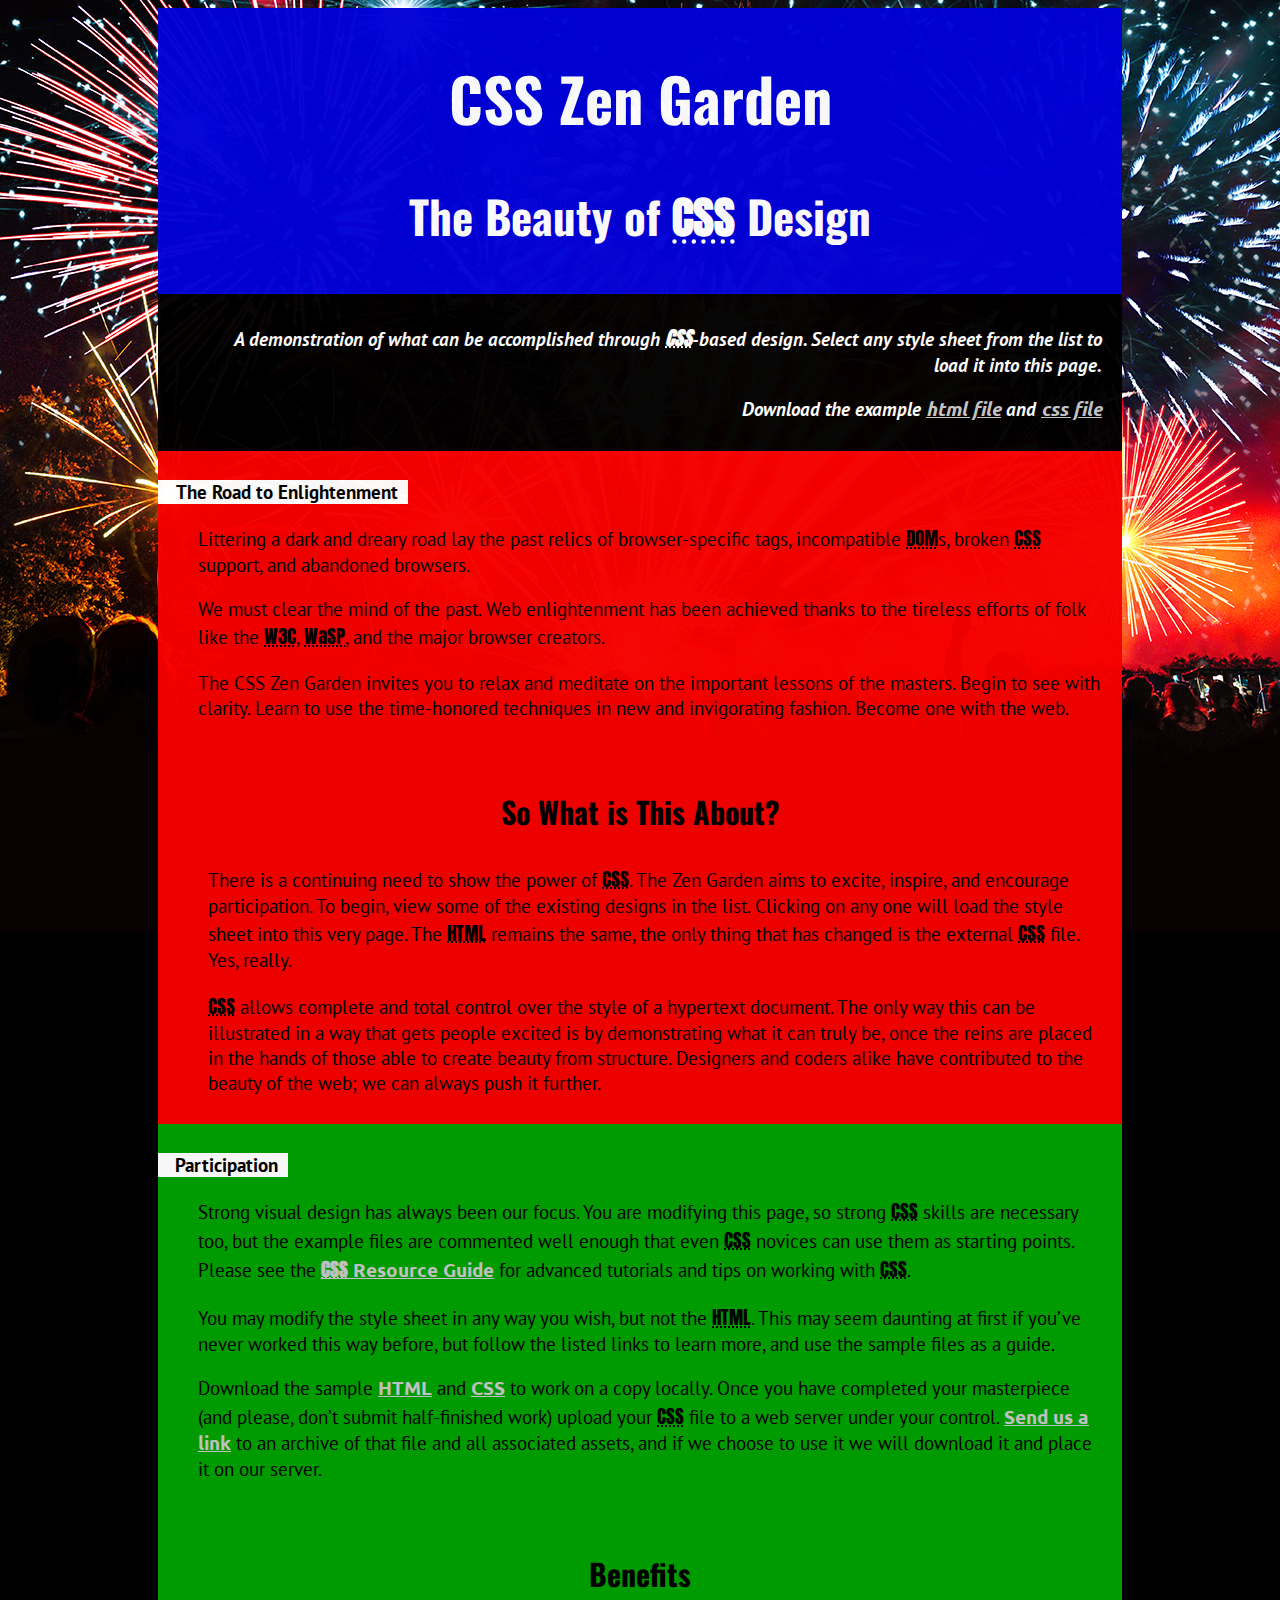
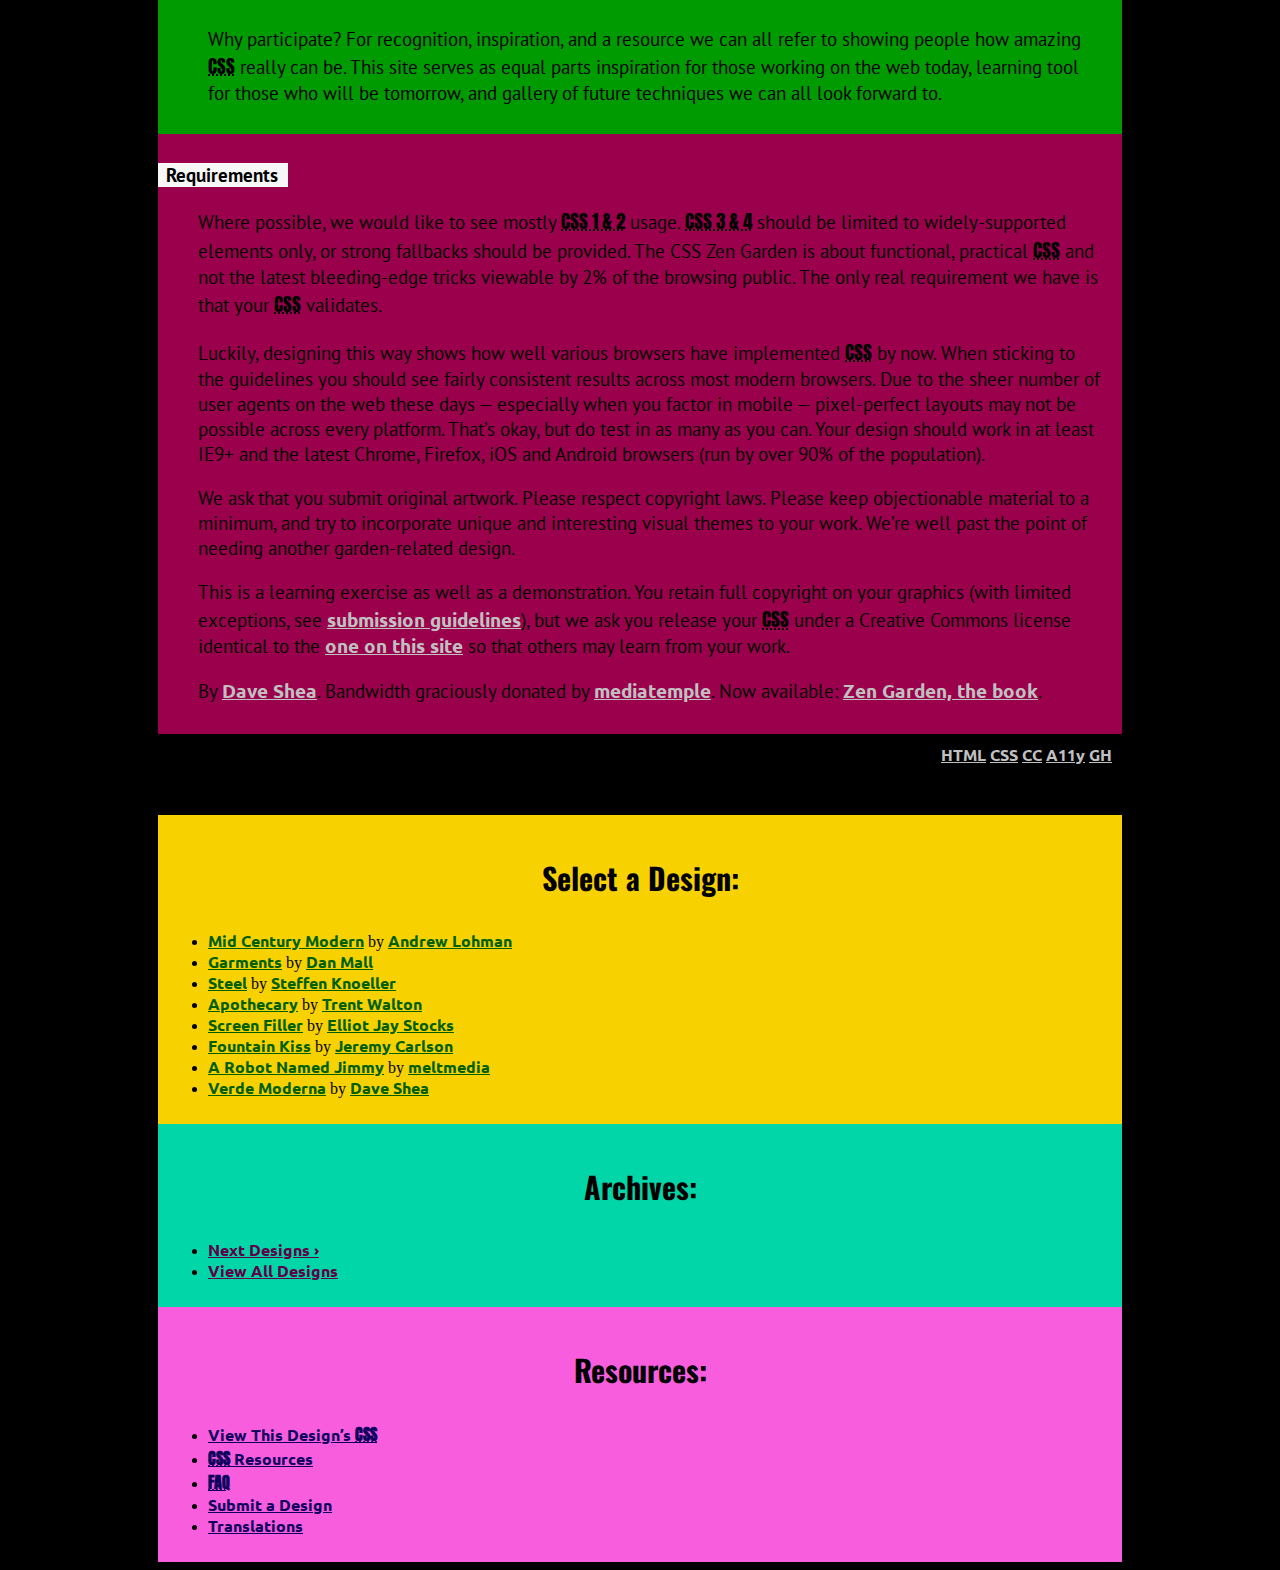
<file: csszengarden/index.html>
<!DOCTYPE html>
<html lang="en">
<head>
	<meta charset="utf-8">
	<title>CSS Zen Garden: The Beauty of CSS Design</title>

	<link rel="stylesheet" media="screen" href="style.css?v=8may2013">
	<link rel="alternate" type="application/rss+xml" title="RSS" href="http://www.csszengarden.com/zengarden.xml">

	<meta name="viewport" content="width=device-width, initial-scale=1.0">
	<meta name="author" content="Dave Shea">
	<meta name="description" content="A demonstration of what can be accomplished visually through CSS-based design.">
	<meta name="robots" content="all">


	<!--[if lt IE 9]>
	<script src="script/html5shiv.js"></script>
	<![endif]-->
</head>

<!--



	View source is a feature, not a bug. Thanks for your curiosity and
	interest in participating!

	Here are the submission guidelines for the new and improved csszengarden.com:

	- CSS3? Of course! Prefix for ALL browsers where necessary.
	- go responsive; test your layout at multiple screen sizes.
	- your browser testing baseline: IE9+, recent Chrome/Firefox/Safari, and iOS/Android
	- Graceful degradation is acceptable, and in fact highly encouraged.
	- use classes for styling. Don't use ids.
	- web fonts are cool, just make sure you have a license to share the files. Hosted 
	  services that are applied via the CSS file (ie. Google Fonts) will work fine, but
	  most that require custom HTML won't. TypeKit is supported, see the readme on this
	  page for usage instructions: https://github.com/mezzoblue/csszengarden.com/

	And a few tips on building your CSS file:

	- use :first-child, :last-child and :nth-child to get at non-classed elements
	- use ::before and ::after to create pseudo-elements for extra styling
	- use multiple background images to apply as many as you need to any element
	- use the Kellum Method for image replacement, if still needed. http://goo.gl/GXxdI
	- don't rely on the extra divs at the bottom. Use ::before and ::after instead.

		
-->

<body id="css-zen-garden">
<div class="page-wrapper">

	<section class="intro" id="zen-intro">
		<header role="banner">
			<h1>CSS Zen Garden</h1>
			<h2>The Beauty of <abbr title="Cascading Style Sheets">CSS</abbr> Design</h2>
		</header>

		<div class="summary" id="zen-summary" role="article">
			<p>A demonstration of what can be accomplished through <abbr title="Cascading Style Sheets">CSS</abbr>-based design. Select any style sheet from the list to load it into this page.</p>
			<p>Download the example <a href="/examples/index" title="This page's source HTML code, not to be modified.">html file</a> and <a href="/examples/style.css" title="This page's sample CSS, the file you may modify.">css file</a></p>
		</div>

		<div class="preamble" id="zen-preamble" role="article">
			<h3>The Road to Enlightenment</h3>
			<p>Littering a dark and dreary road lay the past relics of browser-specific tags, incompatible <abbr title="Document Object Model">DOM</abbr>s, broken <abbr title="Cascading Style Sheets">CSS</abbr> support, and abandoned browsers.</p>
			<p>We must clear the mind of the past. Web enlightenment has been achieved thanks to the tireless efforts of folk like the <abbr title="World Wide Web Consortium">W3C</abbr>, <abbr title="Web Standards Project">WaSP</abbr>, and the major browser creators.</p>
			<p>The CSS Zen Garden invites you to relax and meditate on the important lessons of the masters. Begin to see with clarity. Learn to use the time-honored techniques in new and invigorating fashion. Become one with the web.</p>
		</div>
	</section>

	<div class="main supporting" id="zen-supporting" role="main">
		<div class="explanation" id="zen-explanation" role="article">
			<h3>So What is This About?</h3>
			<p>There is a continuing need to show the power of <abbr title="Cascading Style Sheets">CSS</abbr>. The Zen Garden aims to excite, inspire, and encourage participation. To begin, view some of the existing designs in the list. Clicking on any one will load the style sheet into this very page. The <abbr title="HyperText Markup Language">HTML</abbr> remains the same, the only thing that has changed is the external <abbr title="Cascading Style Sheets">CSS</abbr> file. Yes, really.</p>
			<p><abbr title="Cascading Style Sheets">CSS</abbr> allows complete and total control over the style of a hypertext document. The only way this can be illustrated in a way that gets people excited is by demonstrating what it can truly be, once the reins are placed in the hands of those able to create beauty from structure. Designers and coders alike have contributed to the beauty of the web; we can always push it further.</p>
		</div>

		<div class="participation" id="zen-participation" role="article">
			<h3>Participation</h3>
			<p>Strong visual design has always been our focus. You are modifying this page, so strong <abbr title="Cascading Style Sheets">CSS</abbr> skills are necessary too, but the example files are commented well enough that even <abbr title="Cascading Style Sheets">CSS</abbr> novices can use them as starting points. Please see the <a href="http://www.mezzoblue.com/zengarden/resources/" title="A listing of CSS-related resources"><abbr title="Cascading Style Sheets">CSS</abbr> Resource Guide</a> for advanced tutorials and tips on working with <abbr title="Cascading Style Sheets">CSS</abbr>.</p>
			<p>You may modify the style sheet in any way you wish, but not the <abbr title="HyperText Markup Language">HTML</abbr>. This may seem daunting at first if you&#8217;ve never worked this way before, but follow the listed links to learn more, and use the sample files as a guide.</p>
			<p>Download the sample <a href="/examples/index" title="This page's source HTML code, not to be modified.">HTML</a> and <a href="/examples/style.css" title="This page's sample CSS, the file you may modify.">CSS</a> to work on a copy locally. Once you have completed your masterpiece (and please, don&#8217;t submit half-finished work) upload your <abbr title="Cascading Style Sheets">CSS</abbr> file to a web server under your control. <a href="http://www.mezzoblue.com/zengarden/submit/" title="Use the contact form to send us your CSS file">Send us a link</a> to an archive of that file and all associated assets, and if we choose to use it we will download it and place it on our server.</p>
		</div>

		<div class="benefits" id="zen-benefits" role="article">
			<h3>Benefits</h3>
			<p>Why participate? For recognition, inspiration, and a resource we can all refer to showing people how amazing <abbr title="Cascading Style Sheets">CSS</abbr> really can be. This site serves as equal parts inspiration for those working on the web today, learning tool for those who will be tomorrow, and gallery of future techniques we can all look forward to.</p>
		</div>

		<div class="requirements" id="zen-requirements" role="article">
			<h3>Requirements</h3>
			<p>Where possible, we would like to see mostly <abbr title="Cascading Style Sheets, levels 1 and 2">CSS 1 &amp; 2</abbr> usage. <abbr title="Cascading Style Sheets, levels 3 and 4">CSS 3 &amp; 4</abbr> should be limited to widely-supported elements only, or strong fallbacks should be provided. The CSS Zen Garden is about functional, practical <abbr title="Cascading Style Sheets">CSS</abbr> and not the latest bleeding-edge tricks viewable by 2% of the browsing public. The only real requirement we have is that your <abbr title="Cascading Style Sheets">CSS</abbr> validates.</p>
			<p>Luckily, designing this way shows how well various browsers have implemented <abbr title="Cascading Style Sheets">CSS</abbr> by now. When sticking to the guidelines you should see fairly consistent results across most modern browsers. Due to the sheer number of user agents on the web these days &#8212; especially when you factor in mobile &#8212; pixel-perfect layouts may not be possible across every platform. That&#8217;s okay, but do test in as many as you can. Your design should work in at least IE9+ and the latest Chrome, Firefox, iOS and Android browsers (run by over 90% of the population).</p>
			<p>We ask that you submit original artwork. Please respect copyright laws. Please keep objectionable material to a minimum, and try to incorporate unique and interesting visual themes to your work. We&#8217;re well past the point of needing another garden-related design.</p>
			<p>This is a learning exercise as well as a demonstration. You retain full copyright on your graphics (with limited exceptions, see <a href="http://www.mezzoblue.com/zengarden/submit/guidelines/">submission guidelines</a>), but we ask you release your <abbr title="Cascading Style Sheets">CSS</abbr> under a Creative Commons license identical to the <a href="http://creativecommons.org/licenses/by-nc-sa/3.0/" title="View the Zen Garden's license information.">one on this site</a> so that others may learn from your work.</p>
			<p role="contentinfo">By <a href="http://www.mezzoblue.com/">Dave Shea</a>. Bandwidth graciously donated by <a href="http://www.mediatemple.net/">mediatemple</a>. Now available: <a href="http://www.amazon.com/exec/obidos/ASIN/0321303474/mezzoblue-20/">Zen Garden, the book</a>.</p>
		</div>

		<footer>
			<a href="http://validator.w3.org/check/referer" title="Check the validity of this site&#8217;s HTML" class="zen-validate-html">HTML</a>
			<a href="http://jigsaw.w3.org/css-validator/check/referer" title="Check the validity of this site&#8217;s CSS" class="zen-validate-css">CSS</a>
			<a href="http://creativecommons.org/licenses/by-nc-sa/3.0/" title="View the Creative Commons license of this site: Attribution-NonCommercial-ShareAlike." class="zen-license">CC</a>
			<a href="http://mezzoblue.com/zengarden/faq/#aaa" title="Read about the accessibility of this site" class="zen-accessibility">A11y</a>
			<a href="https://github.com/mezzoblue/csszengarden.com" title="Fork this site on Github" class="zen-github">GH</a>
		</footer>

	</div>


	<aside class="sidebar" role="complementary">
		<div class="wrapper">

			<div class="design-selection" id="design-selection">
				<h3 class="select">Select a Design:</h3>
				<nav role="navigation">
					<ul>
					<li>
						<a href="/221/" class="design-name">Mid Century Modern</a> by						<a href="http://andrewlohman.com/" class="designer-name">Andrew Lohman</a>
					</li>					<li>
						<a href="/220/" class="design-name">Garments</a> by						<a href="http://danielmall.com/" class="designer-name">Dan Mall</a>
					</li>					<li>
						<a href="/219/" class="design-name">Steel</a> by						<a href="http://steffen-knoeller.de" class="designer-name">Steffen Knoeller</a>
					</li>					<li>
						<a href="/218/" class="design-name">Apothecary</a> by						<a href="http://trentwalton.com" class="designer-name">Trent Walton</a>
					</li>					<li>
						<a href="/217/" class="design-name">Screen Filler</a> by						<a href="http://elliotjaystocks.com/" class="designer-name">Elliot Jay Stocks</a>
					</li>					<li>
						<a href="/216/" class="design-name">Fountain Kiss</a> by						<a href="http://jeremycarlson.com" class="designer-name">Jeremy Carlson</a>
					</li>					<li>
						<a href="/215/" class="design-name">A Robot Named Jimmy</a> by						<a href="http://meltmedia.com/" class="designer-name">meltmedia</a>
					</li>					<li>
						<a href="/214/" class="design-name">Verde Moderna</a> by						<a href="http://www.mezzoblue.com/" class="designer-name">Dave Shea</a>
					</li>					</ul>
				</nav>
			</div>

			<div class="design-archives" id="design-archives">
				<h3 class="archives">Archives:</h3>
				<nav role="navigation">
					<ul>
						<li class="next">
							<a href="/214/page1">
								Next Designs <span class="indicator">&rsaquo;</span>
							</a>
						</li>
						<li class="viewall">
							<a href="http://www.mezzoblue.com/zengarden/alldesigns/" title="View every submission to the Zen Garden.">
								View All Designs							</a>
						</li>
					</ul>
				</nav>
			</div>

			<div class="zen-resources" id="zen-resources">
				<h3 class="resources">Resources:</h3>
				<ul>
					<li class="view-css">
						<a href="style.css" title="View the source CSS file of the currently-viewed design.">
							View This Design&#8217;s <abbr title="Cascading Style Sheets">CSS</abbr>						</a>
					</li>
					<li class="css-resources">
						<a href="http://www.mezzoblue.com/zengarden/resources/" title="Links to great sites with information on using CSS.">
							<abbr title="Cascading Style Sheets">CSS</abbr> Resources						</a>
					</li>
					<li class="zen-faq">
						<a href="http://www.mezzoblue.com/zengarden/faq/" title="A list of Frequently Asked Questions about the Zen Garden.">
							<abbr title="Frequently Asked Questions">FAQ</abbr>						</a>
					</li>
					<li class="zen-submit">
						<a href="http://www.mezzoblue.com/zengarden/submit/" title="Send in your own CSS file.">
							Submit a Design						</a>
					</li>
					<li class="zen-translations">
						<a href="http://www.mezzoblue.com/zengarden/translations/" title="View translated versions of this page.">
							Translations						</a>
					</li>
				</ul>
			</div>
		</div>
	</aside>


</div>

<!--

	These superfluous divs/spans were originally provided as catch-alls to add extra imagery.
	These days we have full ::before and ::after support, favour using those instead.
	These only remain for historical design compatibility. They might go away one day.
		
-->
<div class="extra1" role="presentation"></div><div class="extra2" role="presentation"></div><div class="extra3" role="presentation"></div>
<div class="extra4" role="presentation"></div><div class="extra5" role="presentation"></div><div class="extra6" role="presentation"></div>

</body>
</html>
</file>
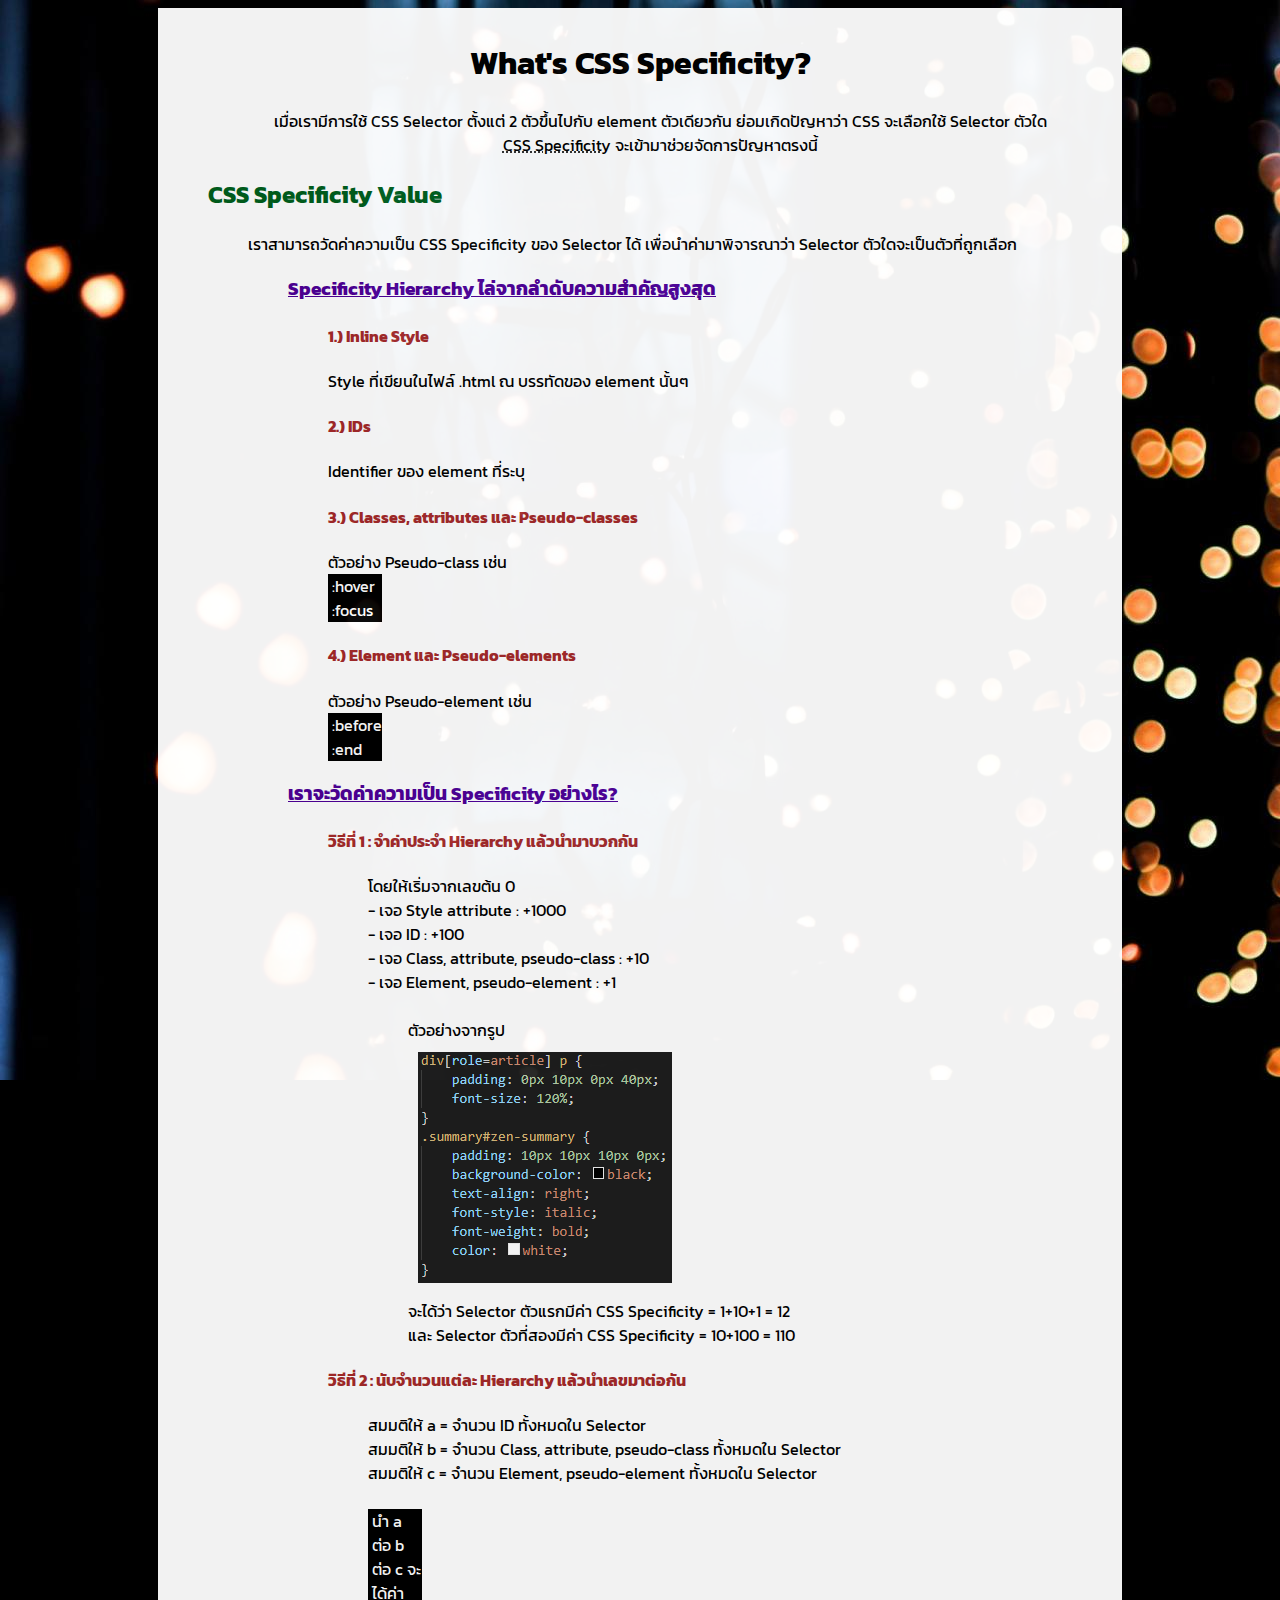
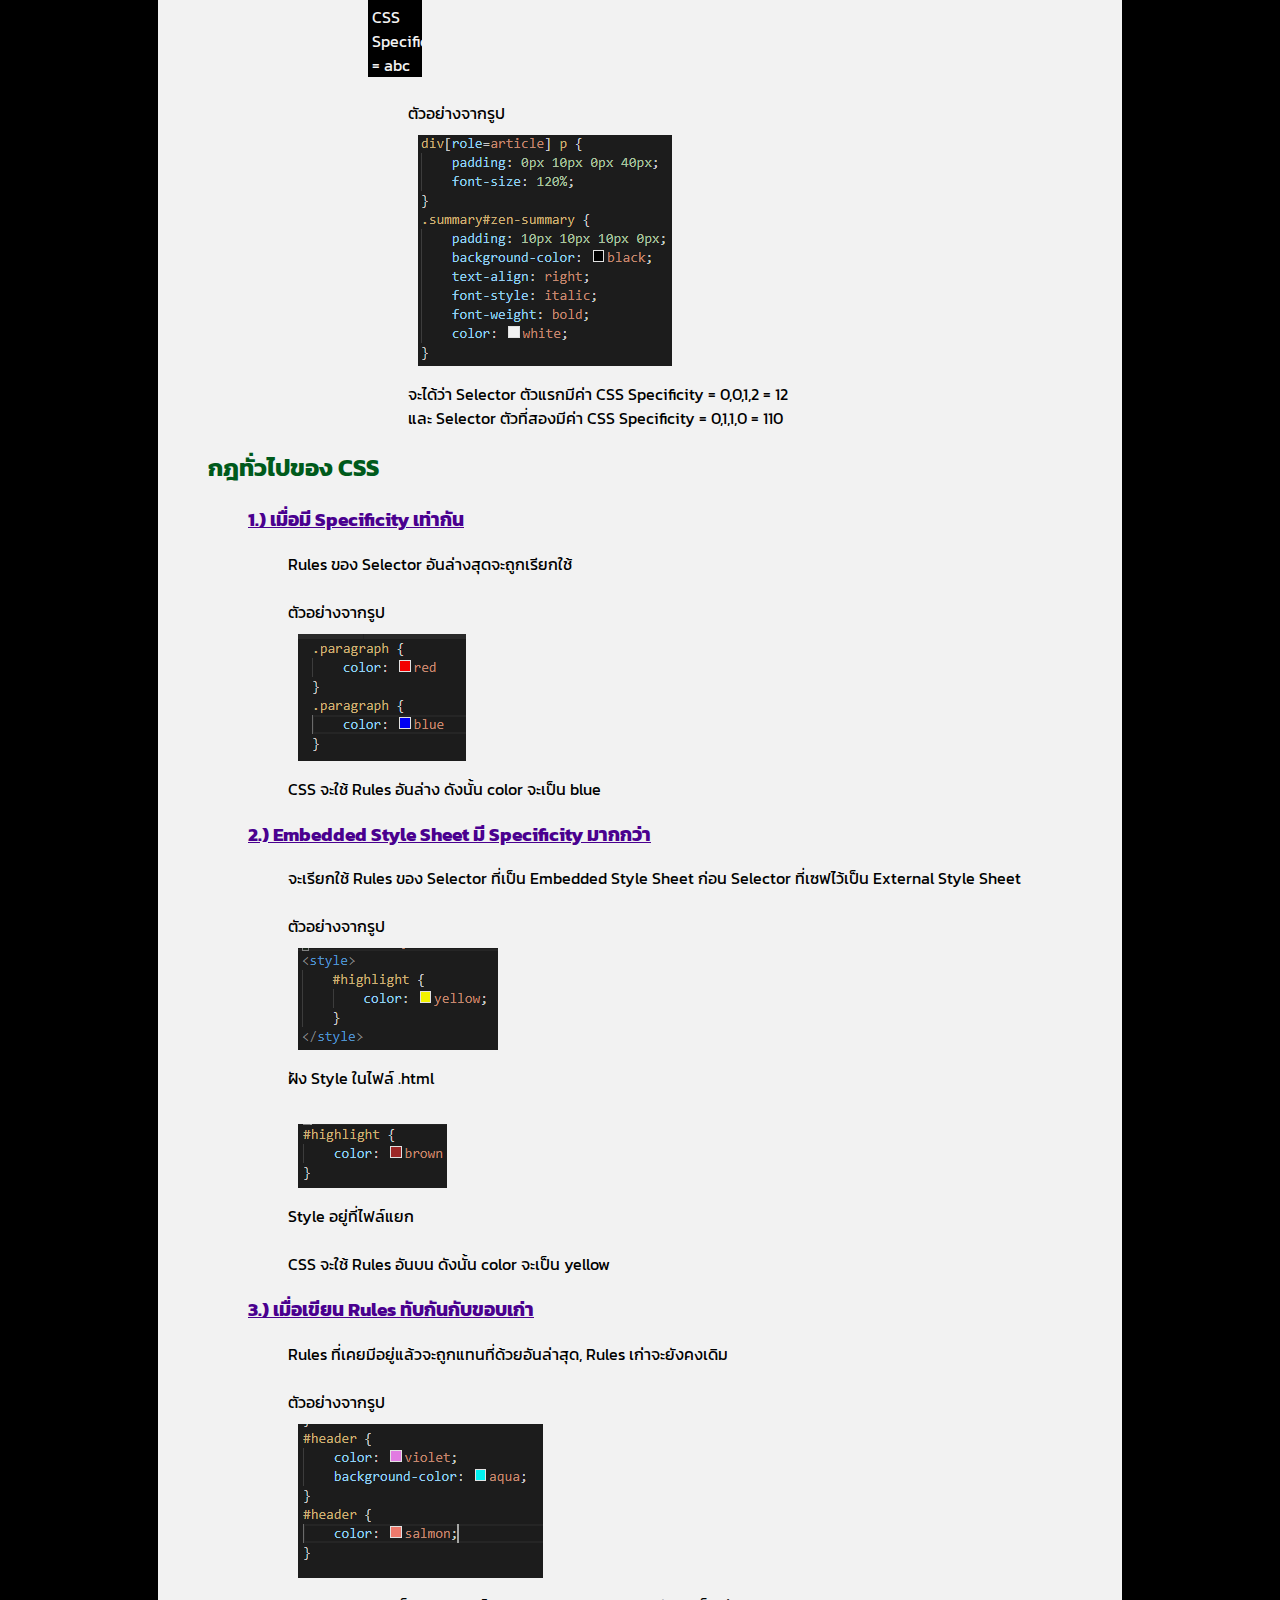
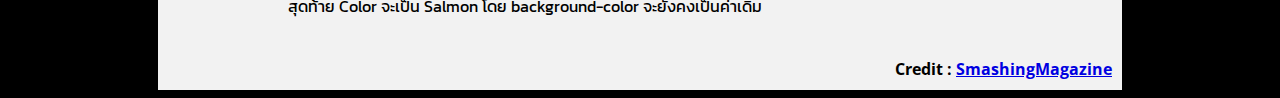
<file: myspecificity/index.html>
<!DOCTYPE html>
<html lang="en">
<head>
    <meta charset="UTF-8">
    <meta name="viewport" content="width=device-width, initial-scale=1.0">
    <meta http-equiv="X-UA-Compatible" content="ie=edge">
    <title>What's CSS Specificity?</title>
    <link rel="stylesheet" href="style.css">
</head>
<body>
    <div id="pagelayout">
        <div id="header">
            <h1>What's CSS Specificity?</h1>
        </div>

        <div id="intro-paragraph" class="paragraph">
            เมื่อเรามีการใช้ CSS Selector ตั้งแต่ 2 ตัวขึ้นไปกับ element ตัวเดียวกัน ย่อมเกิดปัญหาว่า CSS จะเลือกใช้ Selector ตัวใด <br>
            <abbr title="Cascading Style Sheets Specificity" class="keyword">CSS Specificity</abbr> จะเข้ามาช่วยจัดการปัญหาตรงนี้
        </div>

        <div id="value-header" class="paragraph">
            <h2>CSS Specificity Value</h2>
            <div id="value-paragraph" class="paragraph">
                เราสามารถวัดค่าความเป็น CSS Specificity ของ Selector ได้ เพื่อนำค่ามาพิจารณาว่า Selector ตัวใดจะเป็นตัวที่ถูกเลือก<br>
                <div id="hierarchy-paragraph" class="paragraph">
                    <h3>Specificity Hierarchy ไล่จากลำดับความสำคัญสูงสุด</h3>
                    <div class="paragraph">
                        <h4>1.) Inline Style</h4>
                        Style ที่เขียนในไฟล์ .html ณ บรรทัดของ element นั้นๆ
                    </div>
                    <div class="paragraph">
                        <h4>2.) IDs</h4>
                        Identifier ของ element ที่ระบุ
                    </div>
                    <div class="paragraph">
                        <h4>3.) Classes, attributes และ Pseudo-classes</h4>
                        ตัวอย่าง Pseudo-class เช่น 
                        <div id="highlight">:hover</div>
                        <div id="highlight">:focus</div>
                    </div>
                    <div class="paragraph">
                        <h4>4.) Element และ Pseudo-elements</h4>
                        ตัวอย่าง Pseudo-element เช่น
                        <div id="highlight">:before</div>
                        <div id="highlight">:end</div>
                    </div>
                </div>

                <div id="calculate-paragraph" class="paragraph">
                    <h3>เราจะวัดค่าความเป็น Specificity อย่างไร?</h3>
                    <div id="method1-paragraph" class="paragraph">
                        <h4>วิธีที่ 1 : จำค่าประจำ Hierarchy แล้วนำมาบวกกัน</h4>
                        <div class="paragraph">
                            โดยให้เริ่มจากเลขต้น 0<br>
                            - เจอ Style attribute : +1000<br>
                            - เจอ ID : +100<br>
                            - เจอ Class, attribute, pseudo-class : +10<br>
                            - เจอ Element, pseudo-element : +1<br><br>
                            <div class="paragraph">
                                ตัวอย่างจากรูป<br>
                                <img src="../resources/Example 1.PNG" class="image"><br>
                                จะได้ว่า Selector ตัวแรกมีค่า CSS Specificity = 1+10+1 = 12<br>
                                และ Selector ตัวที่สองมีค่า CSS Specificity = 10+100 = 110
                            </div>
                        </div>
                    </div>
                    <div id="method2-paragraph" class="paragraph">
                        <h4>วิธีที่ 2 : นับจำนวนแต่ละ Hierarchy แล้วนำเลขมาต่อกัน</h4>
                        <div class="paragraph">
                            สมมติให้ a = จำนวน ID ทั้งหมดใน Selector<br>
                            สมมติให้ b = จำนวน Class, attribute, pseudo-class ทั้งหมดใน Selector<br>
                            สมมติให้ c = จำนวน Element, pseudo-element ทั้งหมดใน Selector<br><br>
                            <div id="highlight">
                                นำ a ต่อ b ต่อ c จะได้ค่า CSS Specific = abc
                            </div><br>
                            <div class="paragraph">
                                    ตัวอย่างจากรูป<br>
                                    <img src="../resources/Example 1.PNG" alt="Example 1" class="image"><br>
                                    จะได้ว่า Selector ตัวแรกมีค่า CSS Specificity = 0,0,1,2 = 12<br>
                                    และ Selector ตัวที่สองมีค่า CSS Specificity = 0,1,1,0 = 110
                                </div>
                        </div>
                    </div>
                </div>
            </div>
        </div>

        <div id="principle-paragraph" class="paragraph">
            <h2>กฎทั่วไปของ CSS</h2>
            <div id="equal-paragraph" class="paragraph">
                <h3>1.) เมื่อมี Specificity เท่ากัน</h3>
                <div class="paragraph">
                    Rules ของ Selector อันล่างสุดจะถูกเรียกใช้ <br><br>
                    ตัวอย่างจากรูป<br>
                    <img src="../resources/Example 2.PNG" alt="Example 2" class="image"><br>
                    CSS จะใช้ Rules อันล่าง ดังนั้น color จะเป็น blue
                </div>
            </div>
            <div id="embed-paragraph" class="paragraph">
                <h3>2.) Embedded Style Sheet มี Specificity มากกว่า</h3>
                <div class="paragraph">
                    จะเรียกใช้ Rules ของ Selector ที่เป็น Embedded Style Sheet ก่อน Selector ที่เซฟไว้เป็น External Style Sheet<br><br>
                    ตัวอย่างจากรูป<br>
                    <img src="../resources/Example 3-1.PNG" alt="Example 3 : Embedded Style Sheet" class="image"><br>
                    ฝัง Style ในไฟล์ .html <br><br>
                    <img src="../resources/Example 3-2.PNG" alt="Example 3 : External Style Sheet" class="image"><br>
                    Style อยู่ที่ไฟล์แยก <br><br>
                    CSS จะใช้ Rules อันบน ดังนั้น color จะเป็น yellow
                </div>
            </div>
            <div id="override-paragraph" class="paragraph">
                <h3>3.) เมื่อเขียน Rules ทับกันกับขอบเก่า</h3>
                <div class="paragraph">
                    Rules ที่เคยมีอยู่แล้วจะถูกแทนที่ด้วยอันล่าสุด, Rules เก่าจะยังคงเดิม<br><br>
                    ตัวอย่างจากรูป<br>
                    <img src="../resources/Example 4.PNG" alt="Example 4" class="image"><br>
                    สุดท้าย Color จะเป็น Salmon โดย background-color จะยังคงเป็นค่าเดิม
                </div>
            </div>
        </div>

        <div id="footer-credit">
            Credit : <a href="https://www.smashingmagazine.com/2007/07/css-specificity-things-you-should-know/">SmashingMagazine</a>
        </div>
    </div>
</body>
</html>
</file>
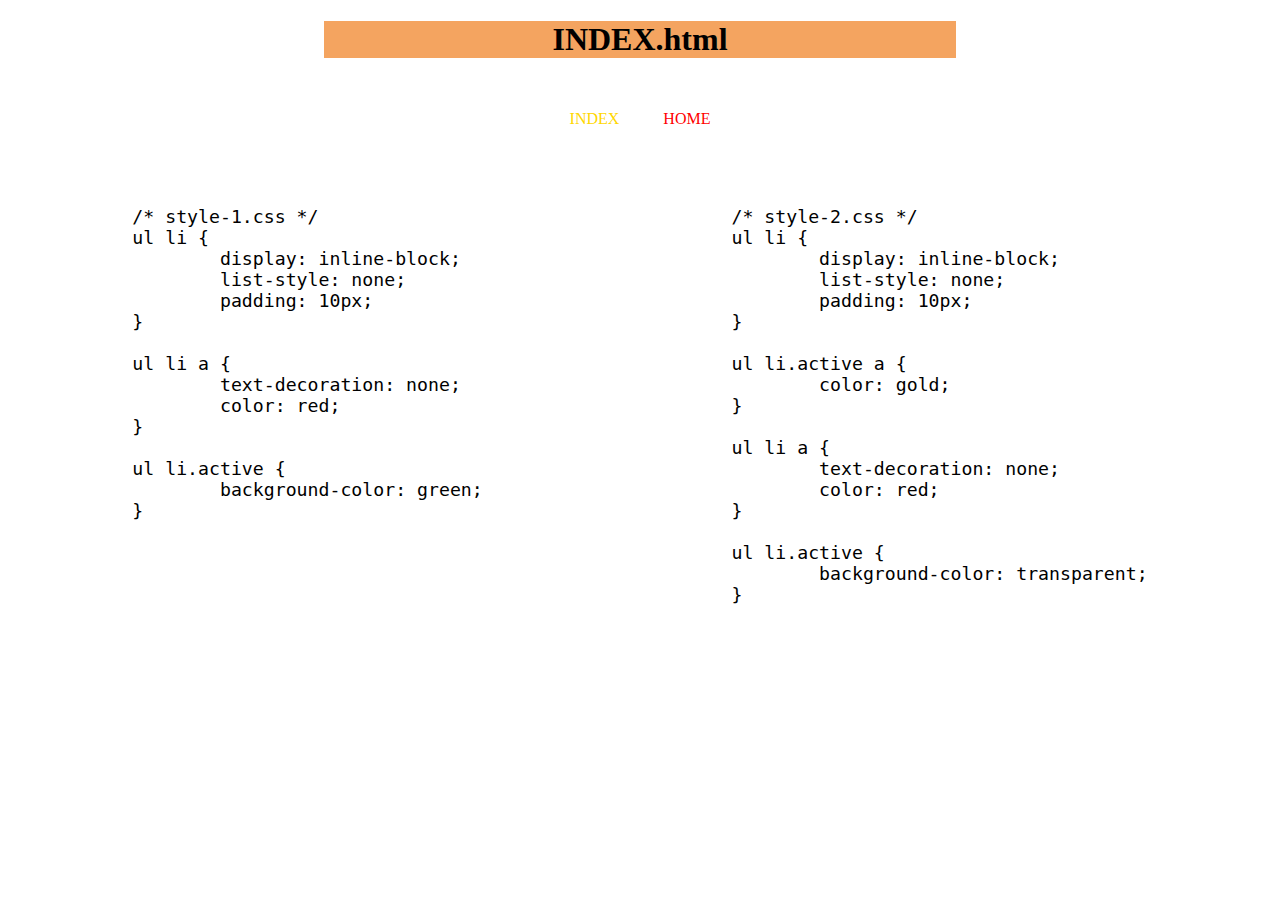
<file: specificity/index.html>
<!DOCTYPE html>
<html>
<head>
	<meta charset="utf-8">
	<title>CSS Specificity</title>
	<link rel="stylesheet" type="text/css" href="style-code.css">
	<link rel="stylesheet" type="text/css" href="style-1.css">
	<link rel="stylesheet" type="text/css" href="style-2.css">
</head>
<body>

	<header>
		<h1>INDEX.html</h1>
	</header>

	<nav>
		<ul>
			<li class="active">
				<a href="index.html">INDEX</a>
			</li>
			<li>
				<a href="home.html">HOME</a>
			</li>
		</ul>
	</nav>

	<section class="code">
		<pre>
/* style-1.css */
ul li {
	display: inline-block;
	list-style: none;
	padding: 10px;
}

ul li a {
	text-decoration: none;
	color: red;
}

ul li.active {
	background-color: green;
}
		</pre>

		<pre>
/* style-2.css */
ul li {
	display: inline-block;
	list-style: none;
	padding: 10px;
}

ul li.active a {
	color: gold;
}

ul li a {
	text-decoration: none;
	color: red;
}

ul li.active {
	background-color: transparent;
}
		</pre>
	</section>

	
</body>
</html>
</file>
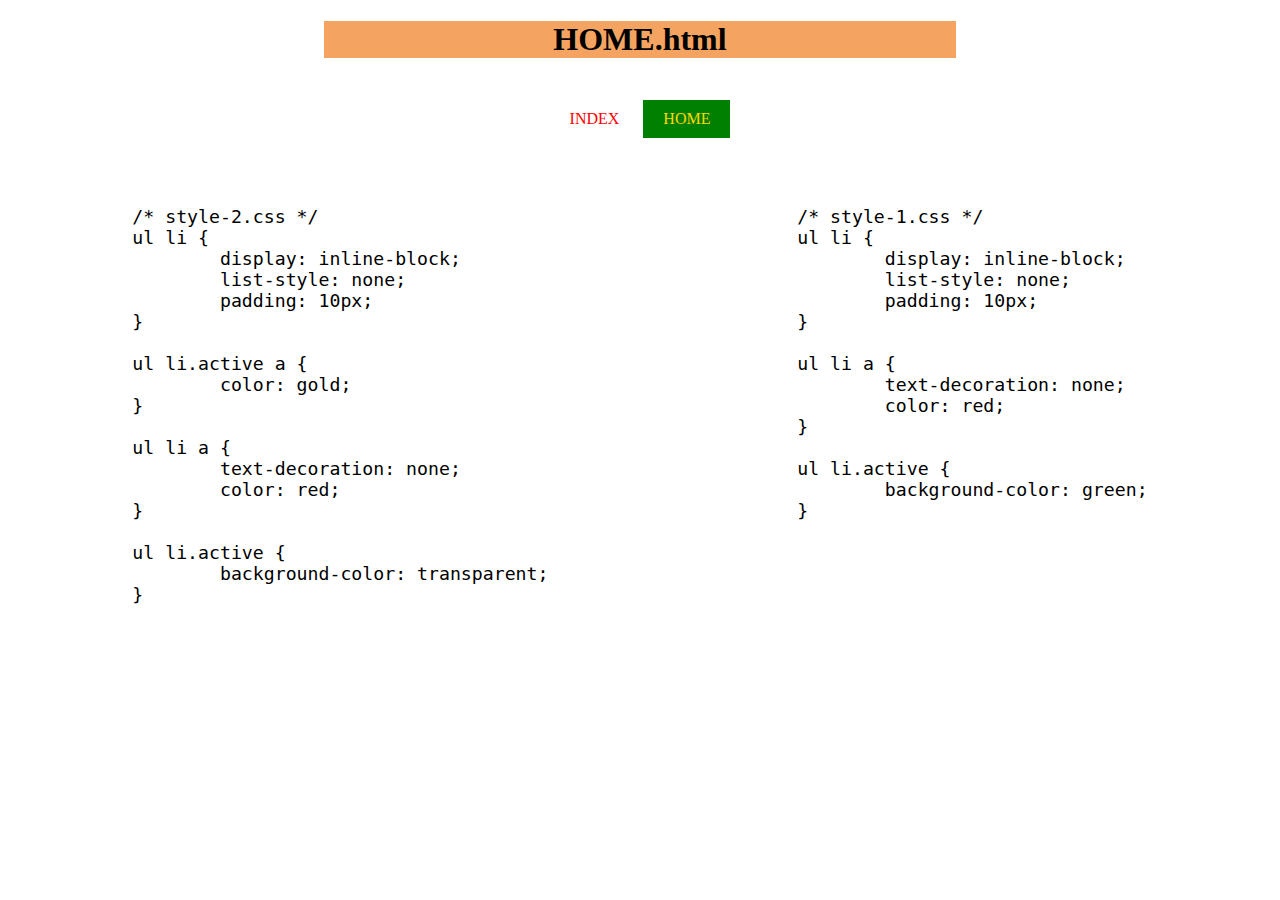
<file: specificity/home.html>
<!DOCTYPE html>
<html>
<head>
	<meta charset="utf-8">
	<title>CSS Specificity</title>
	<link rel="stylesheet" type="text/css" href="style-code.css">
	<link rel="stylesheet" type="text/css" href="style-2.css">
	<link rel="stylesheet" type="text/css" href="style-1.css">
</head>
<body>

	<header>
		<h1>HOME.html</h1>
	</header>

	<nav>
		<ul>
			<li>
				<a href="index.html">INDEX</a>
			</li>
			<li class="active">
				<a href="home.html">HOME</a>
			</li>
		</ul>
	</nav>

	<section  class="code">
		<pre>
/* style-2.css */
ul li {
	display: inline-block;
	list-style: none;
	padding: 10px;
}

ul li.active a {
	color: gold;
}

ul li a {
	text-decoration: none;
	color: red;
}

ul li.active {
	background-color: transparent;
}
		</pre>

		<pre>
/* style-1.css */
ul li {
	display: inline-block;
	list-style: none;
	padding: 10px;
}

ul li a {
	text-decoration: none;
	color: red;
}

ul li.active {
	background-color: green;
}
		</pre>
	</section>
</body>
</html>
</file>
<file: csszengarden/style.css>
@import url('https://fonts.googleapis.com/css?family=Oswald|PT+Sans|Anton|Ubuntu');

@media screen and (min-width: 600px) {
    body {
        min-width: 600px;
        max-width: 1000px;
        padding: 0px 150px 0px 150px;
        background-color: black;
        background-image: url("../resources/bg-csszengarden.jpg");
        background-repeat: no-repeat;
        background-position-x: center;
        background-attachment: fixed;
    }
}
@media screen and (max-width: 768px) {
    body {
        min-width: 100px;
        max-width: 745px;
        padding: 0px 10px 0px 10px;
        background-color: black;
        background-image: url("../resources/bg-csszengarden.jpg");
        background-repeat: no-repeat;
        background-position-x: center;
        background-attachment: fixed;
    }
}
@media screen and (max-width: 480px) {
    body {
        min-width: 100px;
        max-width: 450px;
        padding: 0px 10px 0px 10px;
        background-color: black;
        background-image: url("../resources/bg-csszengarden.jpg");
        background-repeat: no-repeat;
        background-position-x: center;
        background-attachment: fixed;
    }
}
/* body {
    min-width: 600px;
    max-width: 1000px;
    padding: 0px 150px 0px 150px;
    background-color: black;
    background-image: url("../resources/bg-csszengarden.jpg");
    background-repeat: no-repeat;
    background-position-x: center;
    background-attachment: fixed;
} */
header[role=banner] {
    font-family: 'Oswald', sans-serif;
    font-size: 30px;
    background-color: rgb(0, 0, 215);
    color: white;
    padding: 5px 5px 5px 5px;
    text-align: center;
}
.page-wrapper {
    /* padding: 5px;
    margin: 0px 5px 0px 5px; */
    background-color: rgb(71, 71, 71);
    opacity: 0.97;
}
div[role=article] {
    font-family: 'PT Sans', sans-serif;
    /* background-color: white; */
}
div[role=article] p {
    padding: 0px 10px 0px 40px;
    font-size: 120%;
}
.summary#zen-summary {
    padding: 10px 10px 10px 0px;
    background-color: black;
    text-align: right;
    font-style: italic;
    font-weight: bold;
    color: white;
}
a[href] {
    /* color: rgb(0, 0, 215); */
    color: rgb(199, 199, 199);
    font-family: 'Ubuntu', sans-serif;
    font-weight: bold;  
}
.preamble#zen-preamble {
    padding: 10px 10px 10px 0px;
    background-color: rgb(245, 0, 0);
}
.preamble#zen-preamble h3{
    padding-right: 10px;
    text-align: right;
    background-color: white;
    width: 240px;
}
.explanation#zen-explanation {
    padding: 10px 10px 10px 10px;
    background-color: rgb(245, 0, 0);
}
.explanation#zen-explanation h3 {
    text-align: center;
    font-size: 30px;
    font-family: 'Oswald', sans-serif;
}
.participation#zen-participation {
    padding: 10px 10px 10px 0px;
    background-color: rgb(0, 160, 0);
}
.participation#zen-participation h3{
    padding-right: 10px;
    text-align: right;
    background-color: white;
    width: 120px;
}
.benefits#zen-benefits {
    padding: 10px 10px 10px 10px;
    background-color: rgb(0, 160, 0);
}
.benefits#zen-benefits h3{
    text-align: center;
    font-size: 30px;
    font-family: 'Oswald', sans-serif;
}
.requirements#zen-requirements {
    padding: 10px 10px 10px 0px;
    background-color: rgb(160, 0, 80);
}
.requirements#zen-requirements h3{
    padding-right: 10px;
    text-align: right;
    background-color: white;
    width: 120px;
}
abbr {
    font-family: 'Anton', sans-serif;
}
.main footer {
    padding: 10px 10px 50px 10px;
    background-color: black;
    color: white;
    text-align: right;
}
.design-selection {
    padding: 10px 10px 10px 10px;
    background-color: rgb(255, 217, 0);
}
.design-selection h3 {
    text-align: center;
    font-size: 30px;
    font-family: 'Oswald', sans-serif;
}
.design-selection a {
    color: rgb(0, 100, 0);
}
.design-archives {
    padding: 10px 10px 10px 10px;
    background-color: rgb(0, 221, 173);
}
.design-archives h3 {
    text-align: center;
    font-size: 30px;
    font-family: 'Oswald', sans-serif;
}
.design-archives a {
    color: rgb(100, 1, 75);
}
.zen-resources {
    padding: 10px 10px 10px 10px;
    background-color: rgb(255, 96, 229);
}
.zen-resources h3 {
    text-align: center;
    font-size: 30px;
    font-family: 'Oswald', sans-serif;
}
.zen-resources a {
    color: rgb(16, 1, 100);
}
.zen-resources > abbr {
    font-weight: normal;
}
</file>
<file: myspecificity/style.css>
@import url('https://fonts.googleapis.com/css?family=Kanit|Open+Sans');

@media screen and (min-width: 600px) {
    body {
        min-width: 600px;
        max-width: 1000px;
        padding: 0px 150px 0px 150px;
        background-color: black;
        background-image: url("../resources/night-lights-wallpapers-25265-7985302.jpg");
        background-repeat: no-repeat;
        background-attachment: fixed;
        opacity: 0.95;
    }
    .paragraph {
        padding-left: 40px;
        font-family: 'Kanit' , sans-serif;
    }
}
@media screen and (max-width: 768px) {
    body {
        min-width: 100px;
        max-width: 745px;
        padding: 0px 10px 0px 10px;
        background-color: black;
        background-image: url("../resources/night-lights-wallpapers-25265-7985302.jpg");
        background-repeat: no-repeat;
        background-attachment: fixed;
        opacity: 0.95;
    }
    .paragraph {
        padding-left: 20px;
        font-family: 'Kanit' , sans-serif;
    }
}
@media screen and (max-width: 480px) {
    body {
        min-width: 100px;
        max-width: 450px;
        padding: 0px 10px 0px 10px;
        background-color: black;
        background-image: url("../resources/night-lights-wallpapers-25265-7985302.jpg");
        background-repeat: no-repeat;
        background-attachment: fixed;
        opacity: 0.95;
    }
    .paragraph {
        padding-left: 10px;
        font-family: 'Kanit' , sans-serif;
    }
}
/* body {
    min-width: 600px;
    max-width: 1000px;
    padding: 0px 150px 0px 150px;
    background-color: black;
    background-image: url("../resources/night-lights-wallpapers-25265-7985302.jpg");
    background-repeat: no-repeat;
    background-attachment: fixed;
    opacity: 0.95;
} */
#pagelayout {
    padding: 10px 10px 10px 10px;
    background-color: white;
}
#header {
    font-family: 'Open Sans', sans-serif;
    text-align: center;
}
#intro-paragraph {
    text-align: center;
}
/* .paragraph {
    padding-left: 40px;
    font-family: 'Kanit' , sans-serif;
} */
.image {
    padding: 10px;
}
h1, h2, h3, h4{
    font-weight: bold;
    font-family: 'Kanit', sans-serif;
}
h2 {
    color: rgb(0, 95, 29);
}
h3 {
    color: rgb(78, 0, 151);
    text-decoration: underline;
}
h4 {
    color: brown;
}
#highlight {
    padding-left: 4px;
    background-color: black;
    color: white;
    width: 50px;
}
#footer-credit {
    padding-top: 40px;
    font-family: 'Open sans', sans-serif;
    text-align: right;
    font-weight: bold;
}
</file>
<file: specificity/style-code.css>
section.code {
	margin-top: 30px;
	display: flex;
	justify-content: space-around;
	flex-wrap: nowrap;
}

section.code > pre {
	font-size: 1.4em;
}

header {
	background-color: sandybrown;
	width: 50%;
	margin: 20px auto;
}

h1 {
	text-align: center;
}

ul {
	width: 50%;
	margin: 20px auto;
	padding: 20px;
	text-align: center;
}

ul li a {
	padding: 10px;
}

ul li a:hover {
	border: 1px solid grey;
}
</file>
<file: specificity/style-1.css>
ul li {
	display: inline-block;
	list-style: none;
	padding: 10px;
}

ul li a {
	text-decoration: none;
	color: red;
}

ul li.active {
	background-color: green;
}
</file>
<file: specificity/style-2.css>
ul li {
	display: inline-block;
	list-style: none;
	padding: 10px;
}

ul li.active a {
	color: gold;
}

ul li a {
	text-decoration: none;
	color: red;
}

ul li.active {
	background-color: transparent;
}
</file>
